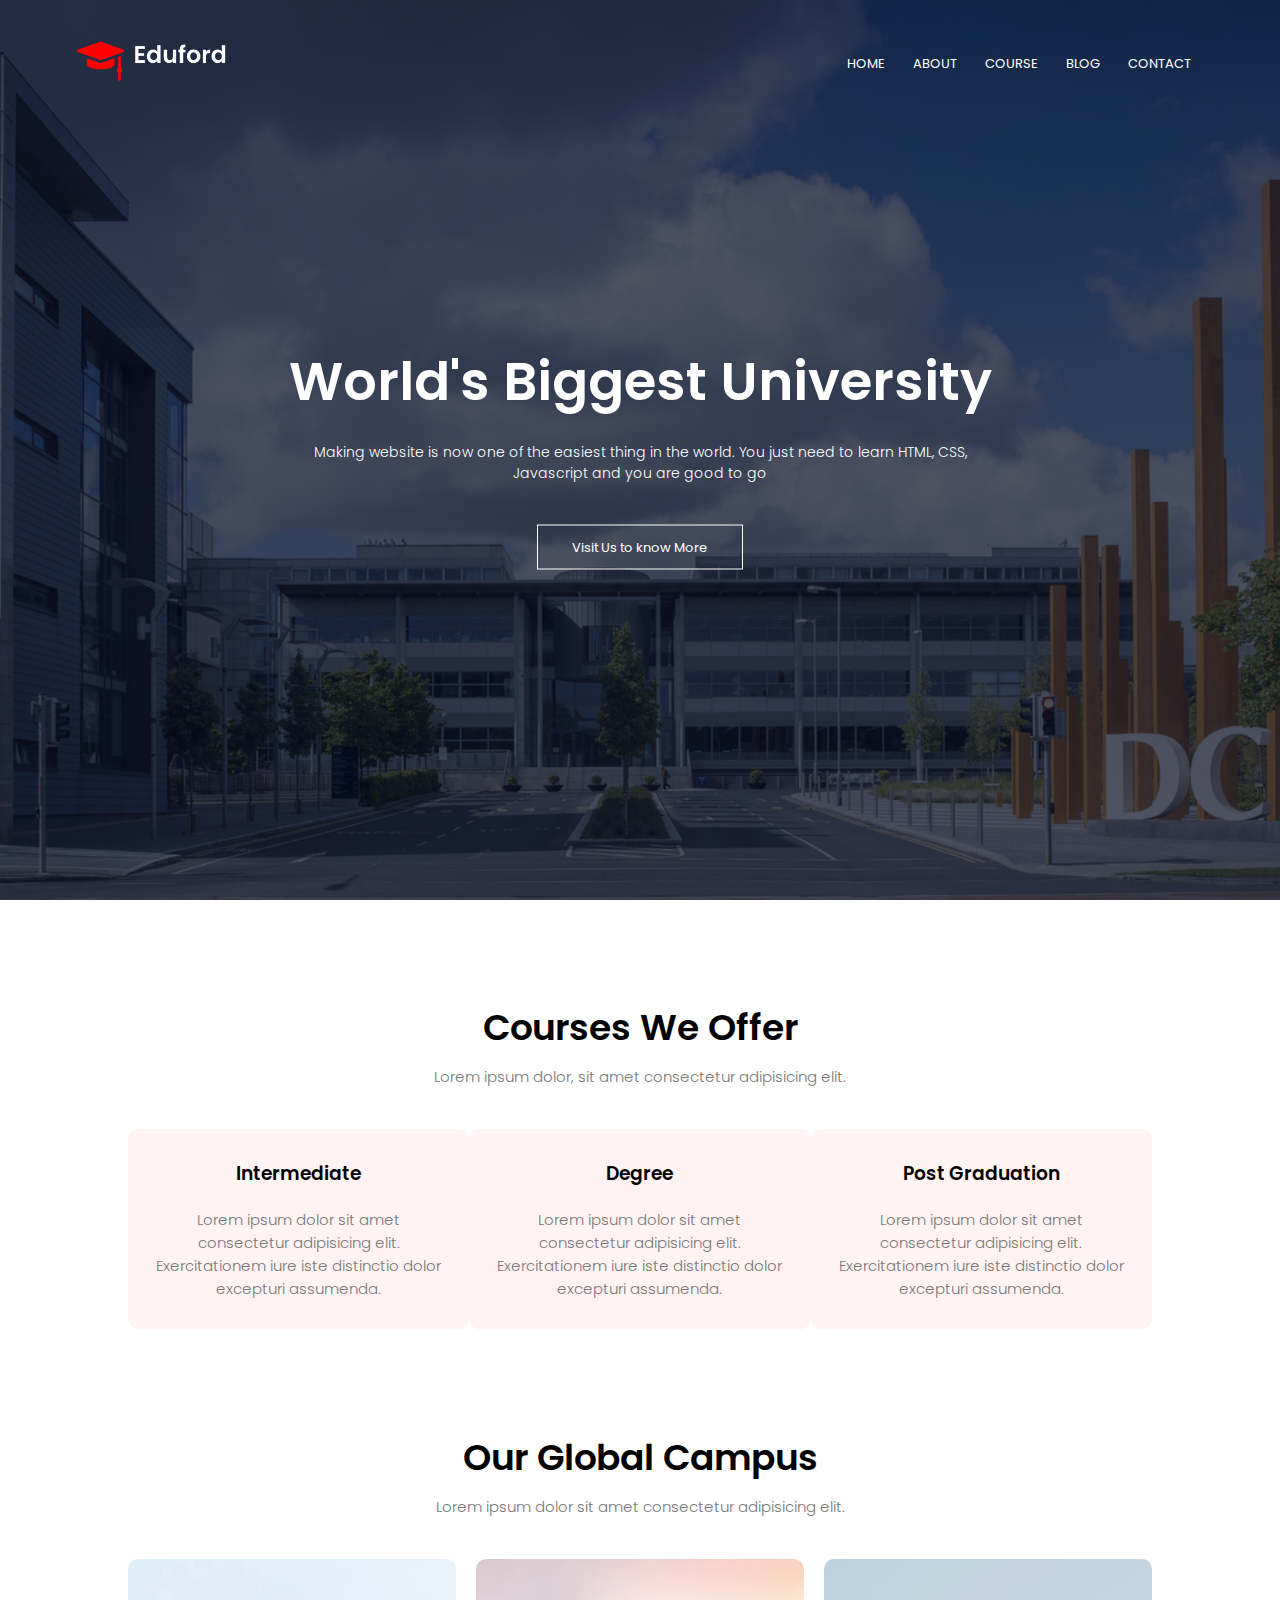
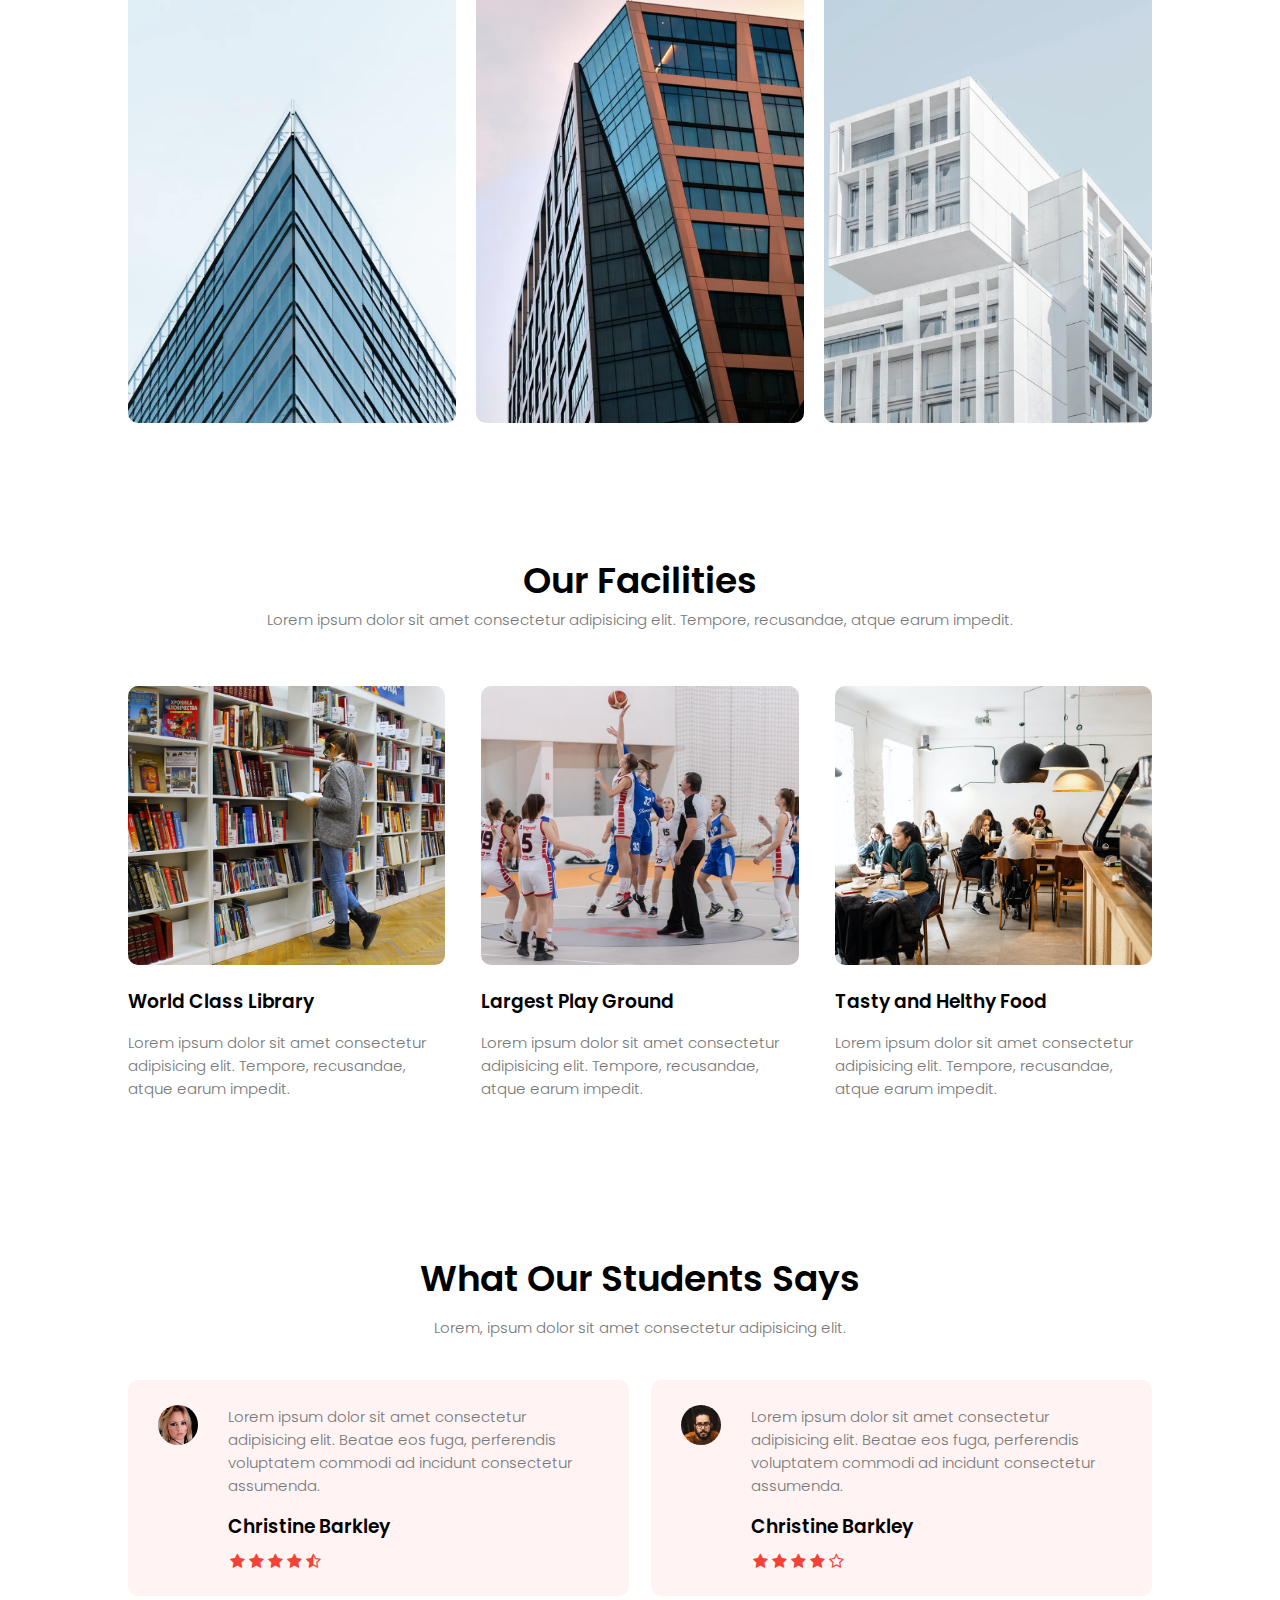
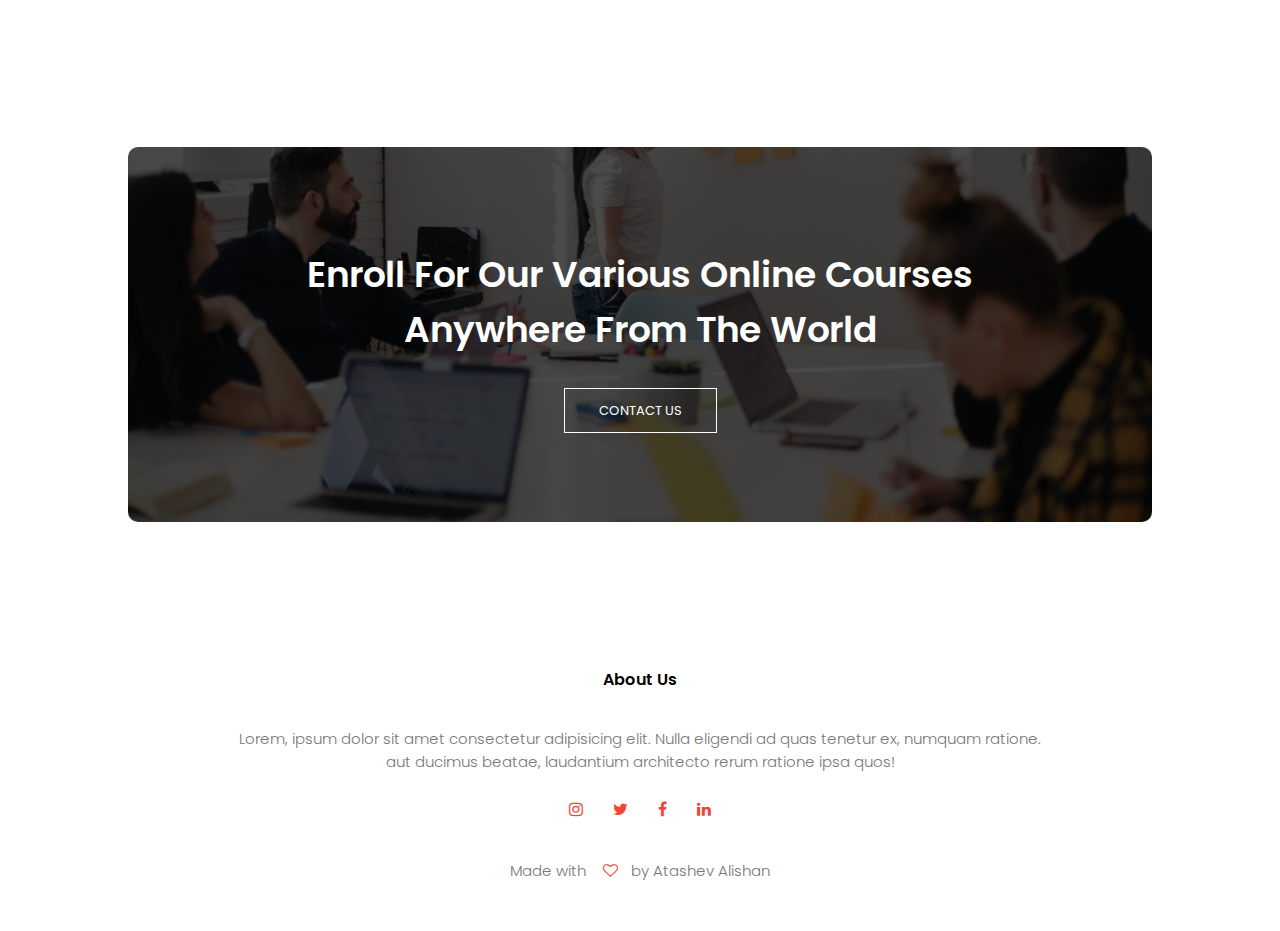
<file: index.html>
<!DOCTYPE html>
<html lang="en">
  <head>
    <meta charset="UTF-8" />
    <meta http-equiv="X-UA-Compatible" content="IE=edge" />
    <meta name="viewport" content="width=device-width, initial-scale=1.0" />
    <title>Practice WebSite</title>
    <link rel="stylesheet" href="style.css" />
    <link rel="preconnect" href="https://fonts.googleapis.com" />
    <link rel="preconnect" href="https://fonts.gstatic.com" crossorigin />

    <link
      href="https://fonts.googleapis.com/css2?family=Poppins:wght@100;200;300;400;500;600;700&family=Roboto+Condensed:ital@1&family=Roboto:wght@300;400;500;700&display=swap"
      rel="stylesheet"
    />
    <link
      rel="stylesheet"
      href="https://cdnjs.cloudflare.com/ajax/libs/font-awesome/4.7.0/css/font-awesome.min.css"
    />
  </head>
  <body>
    <section class="header">
      <nav>
        <a href="index.html"> <img src="eduford_img/logo.png" /></a>
        <div class="nav-links">
          <ul>
            <li><a href="./index.html">HOME</a></li>
            <li><a href="./about.html">ABOUT</a></li>
            <li><a href="">COURSE</a></li>
            <li><a href="">BLOG</a></li>
            <li><a href="">CONTACT</a></li>
          </ul>
        </div>
        <div class="menuButton">
          <i class="fa fa-bars" aria-hidden="true"></i>
          <div class="menu">
            <ul class="list">
              <li><a href="">Home</a></li>
              <li><a href="./about.html">About</a></li>
              <li><a href="">Course</a></li>
              <li><a href="">Blog</a></li>
              <li><a href="">Contact</a></li>
            </ul>
          </div>
        </div>
      </nav>
      <div class="text-box">
        <h1>World's Biggest University</h1>
        <p>
          Making website is now one of the easiest thing in the world. You just
          need to learn HTML, CSS, <br />
          Javascript and you are good to go
        </p>
        <a href="" class="hero-btn">Visit Us to know More</a>
      </div>
    </section>

    <!----- course ---->

    <section class="course">
      <h1>Courses We Offer</h1>
      <p>Lorem ipsum dolor, sit amet consectetur adipisicing elit.</p>

      <div class="row">
        <div class="course-col">
          <h3>Intermediate</h3>
          <p>
            Lorem ipsum dolor sit amet consectetur adipisicing elit.
            Exercitationem iure iste distinctio dolor excepturi assumenda.
          </p>
        </div>

        <div class="course-col">
          <h3>Degree</h3>
          <p>
            Lorem ipsum dolor sit amet consectetur adipisicing elit.
            Exercitationem iure iste distinctio dolor excepturi assumenda.
          </p>
        </div>

        <div class="course-col">
          <h3>Post Graduation</h3>
          <p>
            Lorem ipsum dolor sit amet consectetur adipisicing elit.
            Exercitationem iure iste distinctio dolor excepturi assumenda.
          </p>
        </div>
      </div>
    </section>

    <!----- campus ---->

    <section class="campus">
      <h1>Our Global Campus</h1>
      <p>Lorem ipsum dolor sit amet consectetur adipisicing elit.</p>
      <div class="row">
        <div class="campus-col">
          <img src="./eduford_img/london.png" />
          <div class="layer"><h3>LONDON</h3></div>
        </div>
        <div class="campus-col">
          <img src="./eduford_img/newyork.png" />
          <div class="layer"><h3>NEW YORK</h3></div>
        </div>
        <div class="campus-col">
          <img src="./eduford_img/washington.png" />
          <div class="layer"><h3>WASHINGTON</h3></div>
        </div>
      </div>
    </section>

    <!-- facilities -->

    <section class="facilities">
      <h1>Our Facilities</h1>
      <p>
        Lorem ipsum dolor sit amet consectetur adipisicing elit. Tempore,
        recusandae, atque earum impedit.
      </p>
      <div class="row">
        <div class="facilities-col">
          <img src="./eduford_img/library.png" />
          <h3>World Class Library</h3>
          <p>
            Lorem ipsum dolor sit amet consectetur adipisicing elit. Tempore,
            recusandae, atque earum impedit.
          </p>
        </div>
        <div class="facilities-col">
          <img src="./eduford_img/basketball.png" />
          <h3>Largest Play Ground</h3>
          <p>
            Lorem ipsum dolor sit amet consectetur adipisicing elit. Tempore,
            recusandae, atque earum impedit.
          </p>
        </div>
        <div class="facilities-col">
          <img src="./eduford_img/cafeteria.png" />
          <h3>Tasty and Helthy Food</h3>
          <p>
            Lorem ipsum dolor sit amet consectetur adipisicing elit. Tempore,
            recusandae, atque earum impedit.
          </p>
        </div>
      </div>
    </section>

    <!-- testimonial -->

    <section class="testimonial">
      <h1>What Our Students Says</h1>
      <p>Lorem, ipsum dolor sit amet consectetur adipisicing elit.</p>

      <div class="row">
        <div class="testimonial-col">
          <div style="display: flex">
            <img src="./eduford_img/user1.jpg" />
            <div class="hor">
              <p>
                Lorem ipsum dolor sit amet consectetur adipisicing elit. Beatae
                eos fuga, perferendis voluptatem commodi ad incidunt consectetur
                assumenda.
              </p>
              <h3>Christine Barkley</h3>
              <div class="stars">
                <i class="fa fa-star" aria-hidden="true"></i>
                <i class="fa fa-star" aria-hidden="true"></i>
                <i class="fa fa-star" aria-hidden="true"></i>
                <i class="fa fa-star" aria-hidden="true"></i>
                <i class="fa fa-star-half-o" aria-hidden="true"></i>
              </div>
            </div>
          </div>
        </div>

        <div class="testimonial-col">
          <div style="display: flex">
            <img src="./eduford_img/user2.jpg" />
            <div class="hor">
              <p>
                Lorem ipsum dolor sit amet consectetur adipisicing elit. Beatae
                eos fuga, perferendis voluptatem commodi ad incidunt consectetur
                assumenda.
              </p>
              <h3>Christine Barkley</h3>
              <div class="stars">
                <i class="fa fa-star" aria-hidden="true"></i>
                <i class="fa fa-star" aria-hidden="true"></i>
                <i class="fa fa-star" aria-hidden="true"></i>
                <i class="fa fa-star" aria-hidden="true"></i>
                <i class="fa fa-star-o" aria-hidden="true"></i>
              </div>
            </div>
          </div>
        </div>
      </div>
    </section>

    <!-- ----- Call to Action ----  -->

    <section class="cta">
      <h1>
        Enroll For Our Various Online Courses <br />
        Anywhere From The World
      </h1>
      <a href="" class="hero-btn">CONTACT US</a>
    </section>

    <!-- ------- footer -------- -->

    <section class="footer">
      <h4>About Us</h4>
      <p>
        Lorem, ipsum dolor sit amet consectetur adipisicing elit. Nulla eligendi
        ad quas tenetur ex, numquam ratione.
        <br />
        aut ducimus beatae, laudantium architecto rerum ratione ipsa quos!
      </p>
      <i class="fa fa-instagram" aria-hidden="true"></i>
      <i class="fa fa-twitter" aria-hidden="true"></i>
      <i class="fa fa-facebook" aria-hidden="true"></i>
      <i class="fa fa-linkedin" aria-hidden="true"></i>

      <div>
        <p>
          Made with <i class="fa fa-heart-o" aria-hidden="true"></i>by Atashev
          Alishan
        </p>
      </div>
    </section>
  </body>
</html>
</file>
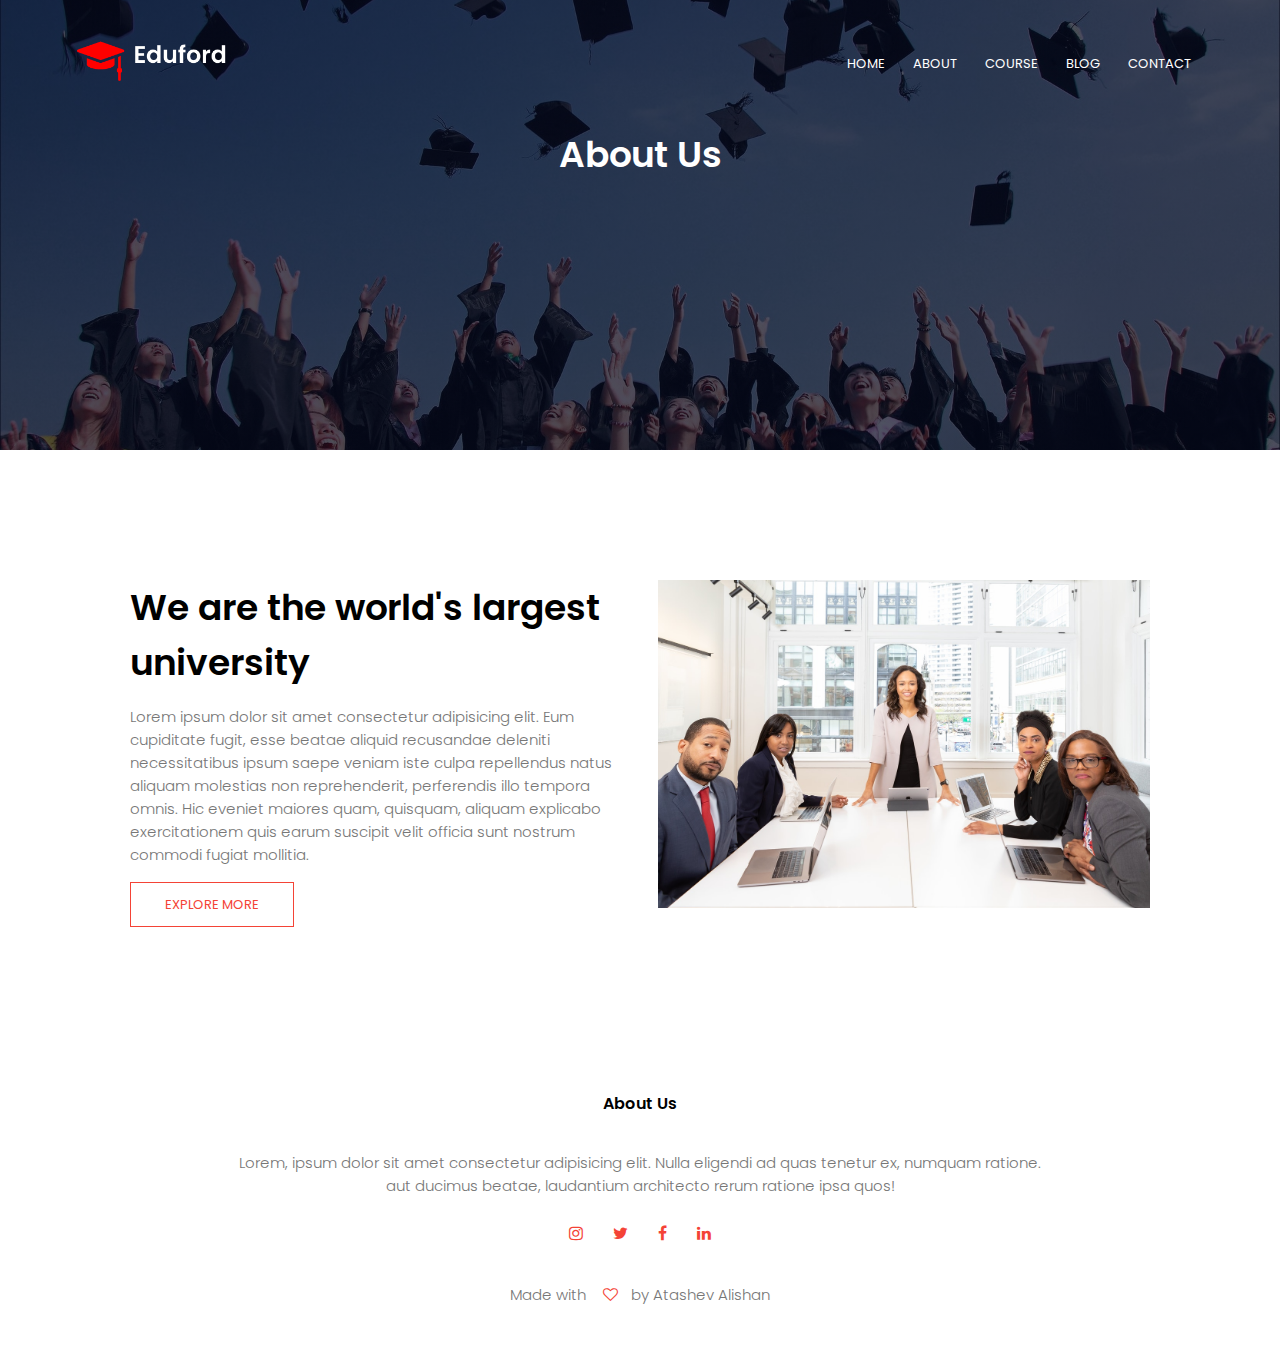
<file: about.html>
<!DOCTYPE html>
<html lang="en">
  <head>
    <meta charset="UTF-8" />
    <meta http-equiv="X-UA-Compatible" content="IE=edge" />
    <meta name="viewport" content="width=device-width, initial-scale=1.0" />
    <title>Practice WebSite</title>
    <link rel="stylesheet" href="style.css" />
    <link rel="preconnect" href="https://fonts.googleapis.com" />
    <link rel="preconnect" href="https://fonts.gstatic.com" crossorigin />

    <link
      href="https://fonts.googleapis.com/css2?family=Poppins:wght@100;200;300;400;500;600;700&family=Roboto+Condensed:ital@1&family=Roboto:wght@300;400;500;700&display=swap"
      rel="stylesheet"
    />
    <link
      rel="stylesheet"
      href="https://cdnjs.cloudflare.com/ajax/libs/font-awesome/4.7.0/css/font-awesome.min.css"
    />
  </head>
  <body>
    <section class="about-header">
      <nav>
        <a href="index.html"> <img src="eduford_img/logo.png" /></a>
        <div class="nav-links">
          <ul>
            <li><a href="./index.html">HOME</a></li>
            <li><a href="./about.html">ABOUT</a></li>
            <li><a href="">COURSE</a></li>
            <li><a href="">BLOG</a></li>
            <li><a href="">CONTACT</a></li>
          </ul>
        </div>
        <div class="menuButton">
          <i class="fa fa-bars" aria-hidden="true"></i>
          <div class="menu">
            <ul class="list">
              <li><a href="">Home</a></li>
              <li><a href="">About</a></li>
              <li><a href="">Course</a></li>
              <li><a href="">Blog</a></li>
              <li><a href="">Contact</a></li>
            </ul>
          </div>
        </div>
      </nav>

      <h1>About Us</h1>
    </section>
    <!-- ----------- about-us -----------  -->

    <section class="about-us">
      <div class="row">
        <div class="about-col">
          <h1>We are the world's largest university</h1>

          <p>
            Lorem ipsum dolor sit amet consectetur adipisicing elit. Eum
            cupiditate fugit, esse beatae aliquid recusandae deleniti
            necessitatibus ipsum saepe veniam iste culpa repellendus natus
            aliquam molestias non reprehenderit, perferendis illo tempora omnis.
            Hic eveniet maiores quam, quisquam, aliquam explicabo exercitationem
            quis earum suscipit velit officia sunt nostrum commodi fugiat
            mollitia.
          </p>
          <a href="" class="hero-btn red-btn">EXPLORE MORE</a>
        </div>
        <div class="about-col">
          <img src="./eduford_img/about.jpg" />
        </div>
      </div>
    </section>

    <!-- ------- footer -------- -->

    <section class="footer">
      <h4>About Us</h4>
      <p>
        Lorem, ipsum dolor sit amet consectetur adipisicing elit. Nulla eligendi
        ad quas tenetur ex, numquam ratione.
        <br />
        aut ducimus beatae, laudantium architecto rerum ratione ipsa quos!
      </p>
      <i class="fa fa-instagram" aria-hidden="true"></i>
      <i class="fa fa-twitter" aria-hidden="true"></i>
      <i class="fa fa-facebook" aria-hidden="true"></i>
      <i class="fa fa-linkedin" aria-hidden="true"></i>

      <div>
        <p>
          Made with <i class="fa fa-heart-o" aria-hidden="true"></i>by Atashev
          Alishan
        </p>
      </div>
    </section>
  </body>
</html>
</file>
<file: style.css>
* {
  margin: 0;
  padding: 0;
  font-family: "Poppins", sans-serif;
}

.header {
  background-image: linear-gradient(rgba(4, 9, 30, 0.7), rgba(4, 9, 30, 0.7)),
    url(eduford_img/banner.png);
  min-height: 100vh;
  width: 100%;
  background-position: center;
  position: relative;
  background-size: cover;
}

nav {
  display: flex;
  justify-content: space-between;
  align-items: center;
  padding: 3% 6%;
}

nav img {
  width: 150px;
}
.nav-links {
  flex: 1;
  text-align: right;
  position: relative;
}

.nav-links ul li {
  list-style: none;
  display: inline-block;
  position: relative;
  padding: 8px 12px;
}

.nav-links ul li a {
  color: white;
  text-decoration: none;
  font-size: 13px;
}

.nav-links ul li:after {
  content: "";
  height: 2.5px;
  width: 0%;
  background: #f44336;
  display: block;
  margin: auto;
  transition: 0.5s;
}

.nav-links ul li:hover::after {
  width: 100%;
}

.text-box {
  color: white;
  width: 80%;
  position: absolute;
  top: 50%;
  left: 50%;
  transform: translate(-50%, -50%);
  text-align: center;
}

.text-box h1 {
  font-size: 53px;
}

.text-box p {
  margin: 10px 0 40px;
  font-size: 14px;
  color: white;
}

.hero-btn {
  text-decoration: none;
  color: white;
  padding: 12px 34px;
  border: 1px solid white;
  font-size: 13px;
  background: transparent;
  position: relative;
  cursor: pointer;
}

.hero-btn:hover {
  background-color: #f44336;
  border: 1px solid #f44336;
  transition: 1s;
}
.menuButton {
  display: none;
}
.list {
  display: none;
}

@media (max-width: 800px) {
  .list {
    display: flex;
    flex-direction: column;
    margin: 20px;
  }
  .list li {
    list-style: none;
  }

  .list li a {
    color: white;
    text-decoration: none;
    font-size: 15px;
  }

  .text-box h1 {
    font-size: 30px;
  }

  .nav-links {
    display: none;
  }

  .menuButton {
    display: block;
    font-size: 30px;
  }

  .menuButton i {
    font-size: 30px;
    color: white;
  }

  .menuButton:hover .menu {
    left: calc(100% - 35vw);
  }

  .menu {
    z-index: 2;
    background-color: #f44336;
    height: 100vh;
    width: 1000px;
    position: fixed;
    left: 100%;
    top: 0%;
    transition: 1s;
  }

  .row {
    flex-direction: column;
  }
}

/*--- course ---*/

.course {
  width: 80%;
  margin: auto;
  padding-top: 100px;
  text-align: center;
}

h1 {
  font-size: 36px;
  font-weight: 600;
}

p {
  font-weight: 300;
  font-size: 15px;
  line-height: 22 px;
  color: #777;
  padding: 10px;
}

.row {
  margin-top: 3%;
  display: flex;
  justify-content: space-between;
}

.course-col {
  margin: 0 auto;
  background-color: #fff3f3;
  border-radius: 10px;
  padding: 20px 12px;
  margin-bottom: 5%;
  box-sizing: border-box;
  transition: 0.5s;
  height: 200px;
  width: 350px;
}
h3 {
  font-weight: 600;
  margin: 10px 0;
}
.course-col:hover {
  box-shadow: 0px 0px 20px 0px rgba(0, 0, 0, 0.2);
}

/*--- course ---*/

.campus {
  width: 80%;
  margin: 0 auto;
  padding-top: 50px;
  text-align: center;
}

.campus-col {
  flex-basis: 32%;
  position: relative;
  margin-bottom: 30px;
  overflow: hidden;
  border-radius: 10px;
}

.campus-col img {
  display: block;
  width: 100%;
}

.layer {
  position: absolute;
  background-color: transparent;
  top: 0%;
  left: 0%;
  height: 100%;
  width: 100%;
  transition: 0.5s;
}

.layer:hover {
  background-color: rgba(226, 0, 0, 0.6);
}

.layer h3 {
  width: 100%;
  color: white;
  position: absolute;
  bottom: 0%;
  left: 50%;
  font-size: 26px;
  transform: translateX(-50%);
  font-weight: 500;
  transition: 0.5s;
  opacity: 0;
}
.layer:hover h3 {
  bottom: 49%;
  opacity: 1;
}

/*--- facilities ---*/

.facilities {
  width: 80%;
  margin: 0 auto;
  text-align: center;
  padding-top: 100px;
}

.facilities-col {
  flex-basis: 31%;
  border-radius: 10px;
  margin-bottom: 5%;
  text-align: left;
  margin-top: 25px;
}

.facilities img {
  width: 100%;
  border-radius: 10px;
}

.facilities p {
  padding: 0;
}

.facilities h3 {
  text-align: left;
  margin-bottom: 15px;
  margin-top: 15px;
}

/* testimonial */

.testimonial {
  text-align: center;
  width: 80%;
  margin: 0 auto;
  padding-top: 100px;
}

.testimonial-col {
  flex-basis: 44%;
  background-color: #fff3f3;
  text-align: left;
  cursor: pointer;
  padding: 25px;
  border-radius: 10px;
  margin-bottom: 5%;
}

.testimonial-col img {
  margin-right: 30px;
  margin-left: 5px;
  height: 40px;
  border-radius: 50%;
}
.testimonial-col p {
  padding: 0;
}

.testimonial-col h3 {
  margin-top: 15px;
  text-align: left;
}

.hor {
  flex-direction: column;
  display: flex;
}

.stars {
  display: flex;
}

.stars i {
  padding: 2px;
}

.stars .fa {
  color: #f44336;
}

@media (max-width: 800px) {
  .testimonial-col img {
    margin-right: 15px;
    margin-left: 0px;
  }
}
/* ------- cta ------  */

.cta {
  width: 80%;
  margin: 100px auto;
  background-image: linear-gradient(rgba(0, 0, 0, 0.7), rgba(0, 0, 0, 0.7)),
    url(./eduford_img/banner2.jpg);
  background-position: center;
  background-size: cover;
  text-align: center;
  padding: 100px 0;
  border-radius: 10px;
}

.cta h1 {
  margin-bottom: 40px;
  padding: 0;
  color: white;
}

@media (max-width: 800px) {
  .cta h1 {
    font-size: 24px;
  }
}

/* ------- footer ------  */

.footer {
  width: 100%;
  padding: 25px 0;
  text-align: center;
}

.footer h4 {
  font-weight: 600;
  margin-top: 20px;
  margin-bottom: 25px;
}

.footer .fa {
  padding: 18px 0;
  color: #f44336;
  margin: 0 13px;
  cursor: pointer;
}

/* ------------ about page ------------  */

.about-header {
  height: 50vh;
  width: 100%;
  background: linear-gradient(rgba(4, 9, 30, 0.7), rgba(4, 9, 30, 0.7)),
    url(./eduford_img/background.jpg);
  background-position: center;
  background-size: cover;
  color: white;
  text-align: center;
}

.about-header h1 {
  /* padding-top: 50px; */
}

/* -------- about-us ---------  */

.about-us {
  width: 80%;
  margin: 0 auto;
  margin-bottom: 100px;
  margin-top: 100px;
}

.about-col {
  flex-basis: 48%;
  padding: 30px 2px;
}
.about-col img {
  width: 100%;
}

.about-col h1 {
  padding-top: 0;
}
.about-col p {
  padding: 15px 0 25px;
}

.red-btn {
  border: 1px solid #f44336;
  color: #f44336;
  background: transparent;
}

.red-btn:hover {
  color: white;
}
</file>
